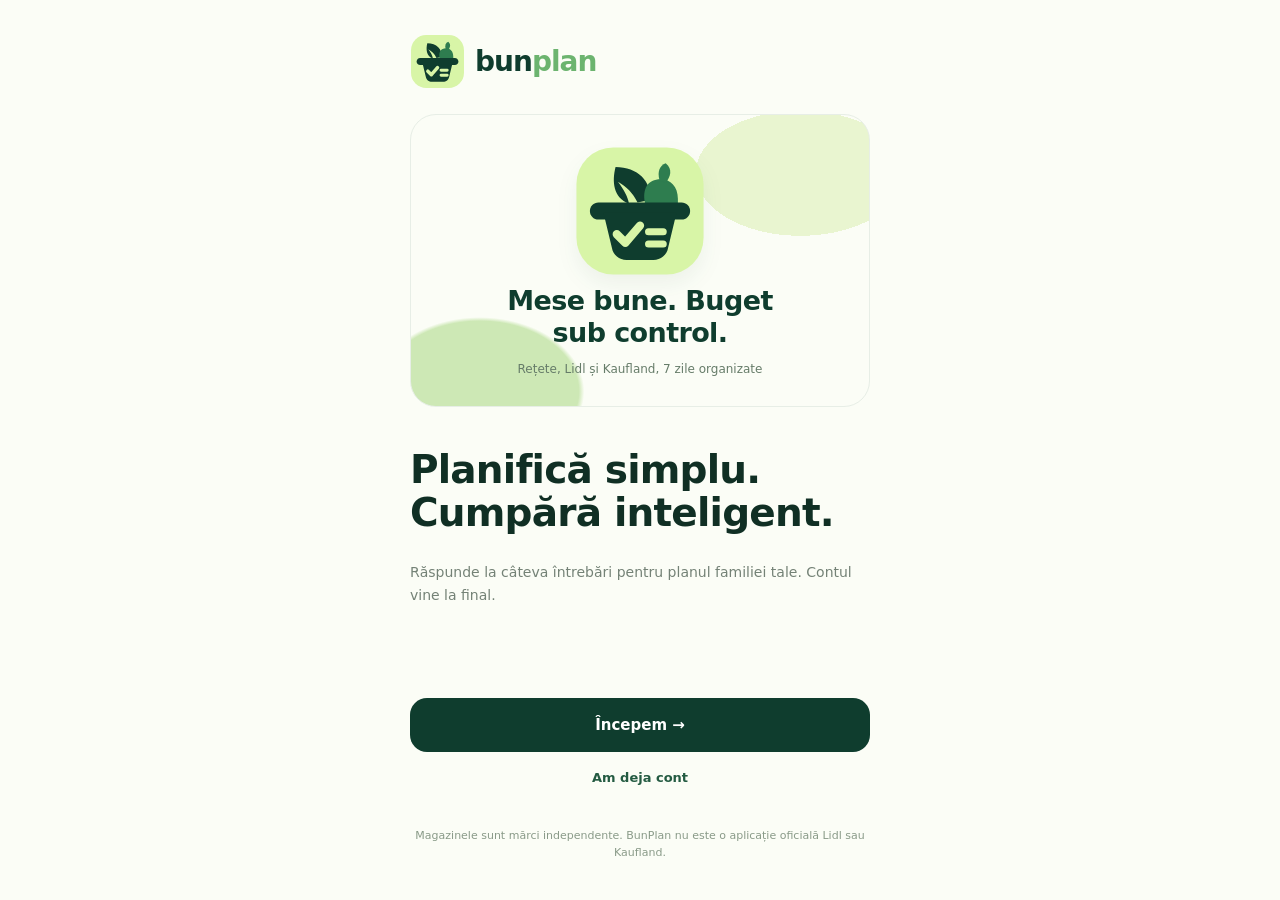
<file: android-native/app/src/main/assets/index.html>
<!doctype html>
<html lang="ro"><head><meta charset="utf-8"><meta name="viewport" content="width=device-width,initial-scale=1,viewport-fit=cover"><meta name="theme-color" content="#f6f8f2">
<meta http-equiv="Content-Security-Policy" content="default-src 'self'; script-src 'self' 'unsafe-inline'; style-src 'self' 'unsafe-inline'; img-src 'self' data:; connect-src 'self'; object-src 'none'; frame-src 'none'; base-uri 'none'; form-action 'none';">
<title>BunPlan — Planifică bine, cumpără simplu</title>
<style>
:root{font-family:system-ui,-apple-system,Roboto,sans-serif;background:#f6f8f2;color:#163729;--forest:#174e3a;--muted:#6b8071;--line:#dfe8da;--lime:#def3a4}
*{box-sizing:border-box}html,body{padding:0;margin:0;min-height:100%}button,input{font:inherit}button{cursor:pointer}
button:focus-visible,input:focus-visible{outline:3px solid #9fce76;outline-offset:2px}
.shell{max-width:660px;margin:auto;min-height:100dvh;padding:calc(clamp(17px,4.5vw,34px) + env(safe-area-inset-top)) clamp(16px,5vw,30px) calc(23px + env(safe-area-inset-bottom));display:flex;flex-direction:column}
.brand{display:flex;gap:11px;align-items:center;font-size:25px;font-weight:900;letter-spacing:-1px}.brand-icon{background:var(--forest);width:39px;height:39px;border-radius:13px;display:grid;place-items:center;color:var(--lime)}
.panel{background:#fff;border:1px solid #e1e8da;border-radius:27px;padding:clamp(19px,5vw,32px);box-shadow:0 10px 40px #174d3f0b;margin-top:24px}
.eyebrow{color:#6f8a65;text-transform:uppercase;font-size:11px;font-weight:900;letter-spacing:1.5px}.heading{font-size:clamp(28px,7vw,39px);font-weight:900;line-height:1.12;letter-spacing:-1.2px;margin:16px 0 12px}.sub{font-size:14px;line-height:1.6;color:var(--muted)}
.illustration{background:radial-gradient(circle at 84% 10%,#d9f58b 0 21%,transparent 21%),radial-gradient(circle at 20% 105%,#32795f 0 20%,transparent 20%),#175640;border-radius:27px;margin:25px 0;padding:30px 24px;min-height:190px;display:flex;flex-direction:column;justify-content:flex-end;color:#fff;overflow:hidden}
.illustration strong{font-size:29px;letter-spacing:-1.2px;max-width:270px;line-height:1.12}.illustration small{margin-top:12px;font-size:12px;color:#d9f5dc}
.progress{background:#e1ead9;height:7px;border-radius:999px;overflow:hidden;margin:17px 0}.progress i{display:block;height:100%;background:#1e6549;transition:width .3s}
.label{font-size:12px;font-weight:800;margin:14px 0 9px;display:block}.input{width:100%;border:1px solid #d7e0d4;border-radius:16px;min-height:52px;padding:13px 15px;color:#163729;background:#fff;font-size:16px}
.fieldgroup{margin:17px 0}.grid{display:grid;grid-template-columns:repeat(2,minmax(0,1fr));gap:10px}
.choice{border:1.5px solid var(--line);background:white;color:#243e2e;border-radius:17px;padding:14px 10px;display:flex;align-items:center;justify-content:center;gap:9px;min-height:55px;font-size:14px;font-weight:800;transition:background .15s}
.choice.selected{background:#e4f5c7;border-color:#27593d}.choice img{height:30px;width:30px;object-fit:contain;flex-shrink:0}
.choice.store{justify-content:flex-start;min-height:76px;padding:13px}.choice.store img{height:43px;width:43px;border-radius:8px}
.chips{display:flex;gap:7px;flex-wrap:wrap}.chips .choice{min-height:40px;padding:9px 14px}
.money{font-size:44px;letter-spacing:-1.5px;font-weight:900;color:var(--forest);margin:11px 0}.money small{font-size:16px}
.note{padding:13px 14px;background:#edf6dc;border-radius:15px;color:#59735c;font-size:12px;line-height:1.5;margin:20px 0}.row{display:flex;align-items:center;justify-content:space-between;gap:12px}.action{width:100%;border:0;border-radius:16px;min-height:54px;padding:13px;background:var(--forest);color:#fff;font-size:15px;font-weight:800;margin:9px 0}
.action.alt{background:#f3f7e9;color:var(--forest);border:1px solid #dce8d4}.action:disabled{opacity:.45}
.action.google{background:#fff;border:1px solid #d1ddcf;color:#253d2b}.google-icon{display:inline-flex;align-items:center;justify-content:center;font-weight:900;color:#4285f4;margin-right:9px}
.smallaction{background:transparent;border:0;color:#245b42;font-weight:800;padding:9px 5px;font-size:13px}
.flexgap{flex:1;min-height:12px}.err{padding:13px;color:#953a21;border-radius:12px;background:#fcebe4;margin:12px 0;display:none;line-height:1.4;font-size:13px}
.muted{color:var(--muted);font-size:12px;line-height:1.6}.bottombar{margin-top:15px}
.logofoot{font-size:11px;line-height:1.6;color:#899a88;text-align:center;padding:22px 5px 4px}
@media(max-width:360px){.choice{font-size:12px;padding:11px 5px}.panel{padding:16px}.shell{padding:calc(14px + env(safe-area-inset-top)) 12px calc(23px + env(safe-area-inset-bottom))}.heading{font-size:27px}.choice.store img{width:34px;height:34px}}
@media(min-width:700px){.shell{justify-content:center}.panel{margin-top:30px}}
@media(prefers-reduced-motion:reduce){*{transition:none!important}}
</style><style id="bp49-onboarding-brand">
@import url('https://fonts.googleapis.com/css2?family=Nunito:wght@400;600;700;800;900&display=swap');
:root{--forest:#0F3D2E;--muted:#748276;--line:#E5ECE2;--lime:#D8F5A7}
body{background:#FBFDF6;color:#102F24;font-family:Nunito,system-ui,sans-serif}
.shell{max-width:520px}
.brand{font-size:28px;font-weight:900;gap:10px;letter-spacing:-1px}
.brand strong{color:#0F3D2E;font-weight:900}.brand em{color:#6CB46F;font-style:normal;font-weight:900}
.brand-icon{width:55px;height:55px;border-radius:17px;background:transparent;object-fit:contain}
.panel{border-radius:27px;box-shadow:0 12px 36px rgba(15,61,46,.06);border-color:#E5ECE2}
.heading{font-weight:900;letter-spacing:-.8px}
.illustration{background:radial-gradient(ellipse at 85% 20%,#E9F5D0 0 19%,transparent 19%),
 radial-gradient(ellipse at 15% 95%,#CDE8B5 0 18%,transparent 19%),
 #FBFDF6;color:#0F3D2E;min-height:285px;text-align:center;align-items:center;justify-content:center;
 border:1px solid #E7EEE6;border-radius:26px}
.illustration strong{font-size:27px;line-height:1.2;letter-spacing:-.6px;max-width:300px}
.illustration small{font-size:12px;color:#667C69;max-width:300px}
.welcome-brand-icon{width:132px;height:132px;object-fit:contain;margin-bottom:8px;filter:drop-shadow(0 10px 10px rgba(15,61,46,.06))}
.choice{border-radius:15px}.choice.selected{background:#EAF8DA;border-color:#6CB46F}
.action{background:#0F3D2E;border-radius:17px;font-weight:900}
.action.alt{background:#F1F6E9}.action.google{border-radius:17px}
.progress i{background:#6CB46F}
.note{background:#EAF8DA;color:#456247}
@media(max-width:360px){.illustration{min-height:245px}.welcome-brand-icon{width:108px;height:108px}}
</style></head><body><main class="shell" id="root" aria-live="polite"></main>
<script>
(function(){
'use strict';
const KEY='bunplan_onboard_v2', LOGOS={Lidl:'brands/lidl.svg',Kaufland:'brands/kaufland.svg'};
const defaults={step:0,budget:450,adults:2,children:0,diet:'Echilibrat',exclusions:[],meals:3,time:30,store:'Lidl',stores:['Lidl'],city:'București',name:'',completed:false};
let w={...defaults},page='welcome',mode='signup',busy=false;
try{const t=JSON.parse(localStorage.getItem(KEY)||'null');if(t&&typeof t==='object')w={...w,...t};}catch(_){}
const bridge=window.BunPlanAuth;
const CONTENT_CACHE='bunplan-onboarding-content-v1';
let onboardingCopy={};
try{
 const old=JSON.parse(localStorage.getItem(CONTENT_CACHE)||'null');
 if(old&&typeof old==='object'&&!Array.isArray(old))onboardingCopy=old;
}catch(e){}
function cmsText(key,defaultText){
 const value=onboardingCopy[key];
 return esc(typeof value==='string'&&value.length<=2500?value:defaultText);
}
function cmsOptions(key,defaults){
 const values=onboardingCopy[key];
 return Array.isArray(values)&&values.length>=1&&values.length<=30&&
 values.every(x=>typeof x==='string'&&x.length<=80)?values:defaults;
}
function cmsNumbers(key,defaults){
 const values=onboardingCopy[key];
 return Array.isArray(values)&&values.length>0&&values.length<=20&&
 values.every(x=>Number.isFinite(x)&&x>=1&&x<=120)?values:defaults;
}
window.bunplanReloadOnboardingContent=function(){
 return fetch('https://aedyviqoelgbbrrtwayu.supabase.co/rest/v1/bunplan_content_sections?select=section_key,content&section_key=eq.onboarding&published=eq.true',
 {cache:'no-store',headers:{apikey:'sb_publishable_pLh8mKxNWKkq396TyM518A_N_q7fm0Z','Cache-Control':'no-cache'}})
 .then(async response=>{
  if(!response.ok)throw Error('HTTP '+response.status);
  const rows=await response.json();if(!rows?.[0]?.content)throw Error('Chestionar indisponibil');
  onboardingCopy=rows[0].content;
  try{localStorage.setItem(CONTENT_CACHE,JSON.stringify(onboardingCopy))}catch(e){}
  if(page==='welcome'||page==='wizard')display();
  return {ok:true};
 }).catch(e=>({ok:false,message:e.message||'Conexiune indisponibilă'}));
};
function persist(){localStorage.setItem(KEY,JSON.stringify(w));}
function esc(x){return String(x||'').replace(/[&<>"']/g,m=>({'&':'&amp;','<':'&lt;','>':'&gt;','"':'&quot;',"'":'&#39;'}[m]));}
function brand(){return '<header class="brand" aria-label="BunPlan"><img class="brand-icon" src="brands/bunplan-icon.svg" alt="Logo BunPlan"/><span><strong>bun</strong><em>plan</em></span></header>'}
function opt(label,key,value){let selected=w[key]===value;return '<button class="choice '+(selected?'selected':'')+'" onclick="bpChange('+esc(JSON.stringify(key))+','+esc(JSON.stringify(value))+')">'+esc(label)+'</button>'}
function multi(label,value){let selected=w.exclusions.includes(value);return '<button class="choice '+(selected?'selected':'')+'" onclick="bpExclude('+esc(JSON.stringify(value))+')">'+esc(label)+'</button>'}
function storeCard(name){return '<button class="choice store '+(w.store===name?'selected':'')+'" onclick="bpChange(\'store\',\''+name+'\')"><img src="'+LOGOS[name]+'" alt="Logo '+name+'"/><span>'+name+'</span><span style="margin-left:auto">'+(w.store===name?'✓':'→')+'</span></button>'}
function welcome(){return '<div>'+brand()+'</div><div class="illustration"><img class="welcome-brand-icon" src="brands/bunplan-icon.svg" alt=""/><strong>'+cmsText('welcome_hero','Mese bune. Buget sub control.')+'</strong><small>'+cmsText('welcome_highlight','Rețete, Lidl și Kaufland, 7 zile organizate')+'</small></div><h1 class="heading">'+cmsText('welcome_title','Planifică simplu. Cumpără inteligent.')+'</h1><p class="sub">'+cmsText('welcome_description','Răspunde la câteva întrebări pentru planul familiei tale. Contul vine la final.')+'</p><div class="flexgap"></div><button class="action" onclick="bpStart()">'+cmsText('welcome_start_button','Începem →')+'</button><button class="smallaction" onclick="bpAuth(&quot;login&quot;)">'+cmsText('welcome_login_button','Am deja cont')+'</button><p class="logofoot">Magazinele sunt mărci independente. BunPlan nu este o aplicație oficială Lidl sau Kaufland.</p>'}
const defaultTitles=['Ce buget ai pentru cumpărături?','Pentru câte persoane gătești?','Cum preferi să mănânci?','Cât de des gătești?','Unde faci cumpărăturile?'];
function wizardTitles(){
 const titles=cmsOptions('wizard_titles',defaultTitles);
 return titles.length===5?titles:defaultTitles;
}
function stepFields(){
 switch(w.step){
 case 0:return '<div class="money">'+Number(w.budget)+' <small>lei / săptămână</small></div><input style="width:100%;accent-color:#175640" type="range" min="100" max="2000" step="25" aria-label="Buget săptămânal" value="'+w.budget+'" oninput="bpChange(\'budget\',+this.value)"><div class="row muted"><span>100 lei</span><span>2.000 lei</span></div><div class="note">Vei vedea un total orientativ al ingredientelor, separat pentru fiecare supermarket.</div>';
 case 1:return '<div class="fieldgroup"><label class="label">Adulți</label><div class="grid">'+[1,2,3,4].map(n=>opt(n+' adulți','adults',n)).join('')+'</div></div><div class="fieldgroup"><label class="label">Copii</label><div class="grid">'+[0,1,2,3].map(n=>opt(n+' copii','children',n)).join('')+'</div></div>';
 case 2:return '<div class="grid">'+cmsOptions('diets',['Echilibrat','Economic','Vegetarian','Bogat în proteine']).map(n=>opt(n,'diet',n)).join('')+'</div><div class="fieldgroup"><label class="label">Alimente de exclus (opțional)</label><div class="chips">'+cmsOptions('exclusions',['Lactate','Gluten','Ouă','Pește','Nuci']).map(n=>multi(n,n)).join('')+'</div></div><div class="note">Aceste preferințe nu înlocuiesc verificarea etichetelor în cazul alergiilor.</div>';
 case 3:return '<div class="fieldgroup"><label class="label">Mese pe zi</label><div class="grid">'+cmsNumbers('meal_options',[2,3]).map(n=>opt(n+' mese','meals',n)).join('')+'</div></div><div class="fieldgroup"><label class="label">Timp maxim de gătit</label><div class="grid">'+cmsNumbers('cooking_minutes',[15,30,45,60]).map(n=>opt(n+' minute','time',n)).join('')+'</div></div>';
 default:return '<div class="grid">'+storeCard('Lidl')+storeCard('Kaufland')+'</div><div class="fieldgroup"><label class="label" for="bpCity">Orașul tău</label><input class="input" id="bpCity" maxlength="100" placeholder="De exemplu, București" value="'+esc(w.city)+'" oninput="bpCity(this.value)"></div><div class="note">Alegi un magazin principal pentru prima listă. Poți trece oricând la celălalt, fără să se amestece prețurile sau produsele.</div>';
 }
}
function wizard(){return brand()+'<div class="panel"><div class="row"><button class="smallaction" onclick="bpBack()">← Înapoi</button><span class="eyebrow">Pasul '+(w.step+1)+' din 5</span></div><div class="progress"><i style="width:'+((w.step+1)*20)+'%"></i></div><h1 class="heading">'+esc(wizardTitles()[w.step])+'</h1><p class="sub">'+cmsText('wizard_subtitle','Personalizăm rețetele și bugetul tău.')+'</p>'+stepFields()+'</div><div class="flexgap"></div><button class="action" onclick="bpNext()">'+(w.step===4?cmsText('continue_account_label','Continuă spre cont'):cmsText('continue_label','Continuă →'))+'</button><p class="logofoot">'+cmsText('wizard_footer','Preferințele pot fi schimbate ulterior din Profil.')+'</p>'}
function account(){return brand()+'<div class="panel"><button class="smallaction" onclick="bpBack()">← Înapoi</button><div class="eyebrow">Ultimul pas • contul tău</div><h1 class="heading">'+(mode==='signup'?cmsText('signup_title','Salvează-ți planul.'):cmsText('login_title','Bine ai revenit!'))+'</h1><p class="sub">'+cmsText('account_subtitle','Datele contului sunt păstrate securizat în Supabase.')+'</p><div id="msg" class="err" role="status"></div>'+(mode==='signup'?'<label class="label">Numele tău</label><input id="name" class="input" type="text" autocomplete="name" placeholder="Cum te cheamă?" maxlength="80" value="'+esc(w.name)+'">':'')+'<label class="label" for="email">E-mail</label><input class="input" id="email" autocomplete="email" type="email" placeholder="email@exemplu.ro"><label class="label" for="password">Parolă</label><input class="input" id="password" type="password" autocomplete="'+(mode==='signup'?'new-password':'current-password')+'" minlength="8" placeholder="Minimum 8 caractere"><button class="action" id="loginButton" onclick="bpSubmit()">'+(mode==='signup'?'Creează contul':'Conectează-te')+'</button><div class="row" style="margin:9px 0"><span class="muted">sau</span><span class="muted">autentifică-te cu Google</span></div><button class="action google" onclick="bpGoogleBrowser()"><span class="google-icon">G</span> Continuă cu Google</button><p class="muted">Conectare securizată prin browser. Nu necesită Google Play Services.</p><div class="row"><button class="smallaction" onclick="bpAuth(\''+(mode==='signup'?'login':'signup')+'\')">'+(mode==='signup'?'Am deja cont':'Creează cont nou')+'</button><button class="smallaction" onclick="bpRecover()">Am uitat parola</button></div></div><p class="logofoot">Prin utilizare accepți prelucrarea minimă a datelor pentru gestionarea contului și meniurilor.</p>'}
function display(){let r=document.getElementById('root');r.innerHTML=page==='welcome'?welcome():page==='wizard'?wizard():account();window.scrollTo({top:0,behavior:'instant'});}
function toast(message){const m=document.getElementById('msg');if(m){m.style.display='block';m.textContent=message;}}
window.bpStart=function(){w.step=0;page='wizard';persist();display();}
window.bpChange=function(key,value){if(!Object.prototype.hasOwnProperty.call(defaults,key))return;w[key]=value;if(key==='store')w.stores=[value];persist();display();}
window.bpCity=function(value){w.city=String(value).slice(0,100);persist();}
window.bpExclude=function(x){w.exclusions=w.exclusions.includes(x)?w.exclusions.filter(a=>a!==x):[...w.exclusions,x];persist();display();}
window.bpBack=function(){if(page==='auth'){page='wizard';w.step=4;}else if(w.step>0)w.step--;else page='welcome';persist();display();}
window.bpNext=function(){if(w.step<4){w.step++;persist();display();return;}if(!w.city.trim()){alert('Completează orașul.');return;}w.completed=true;persist();if(bridge&&bridge.hasSession()){window.location.replace('main.html');return;}page='auth';mode='signup';display();}
window.bpAuth=function(m){page='auth';mode=m;display();}
window.bpGoogleBrowser=function(){if(!window.BunPlanGoogleBrowser){toast('Această metodă funcționează numai în APK Android.');return;}toast('Deschidem conectarea Google într-un browser securizat…');window.BunPlanGoogleBrowser.signIn();}
window.bpGoogleNative=function(){window.bpGoogleBrowser();}
window.bpRecover=function(){const e=(document.getElementById('email')||{}).value||'';if(!e.includes('@')){toast('Introdu adresa de e-mail mai întâi.');return;}bridge.recover(e);toast('Solicităm instrucțiunile de recuperare…');}
window.bpSubmit=function(){if(busy)return;const e=document.getElementById('email').value.trim(),p=document.getElementById('password').value;w.name=(document.getElementById('name')||{}).value||w.name;if(!/^\S+@\S+\.\S+$/.test(e)||p.length<8){toast('Introdu un e-mail valid și o parolă de minimum 8 caractere.');return;}persist();busy=true;document.getElementById('loginButton').disabled=true;toast('Contactăm serverul…');if(!bridge){toast('Necesită aplicația Android.');busy=false;return;}mode==='signup'?bridge.signup(e,p,w.name):bridge.login(e,p);}
window.BunPlanAuthDone=function(action,r){busy=false;let b=document.getElementById('loginButton');if(b)b.disabled=false;if(!r||!r.ok){toast(r&&r.message?r.message:'Conectarea nu a reușit.');return;}if(action==='recover'){toast(r.message||'Verifică e-mailul.');return;}if(r.signed_in){persist();window.location.replace('main.html');return;}toast(r.message||'Confirmă contul pe e-mail și revino la conectare.');};
if(bridge&&bridge.hasSession()&&w.completed){window.location.replace('main.html');}
else{page=w.completed?'auth':'welcome';mode='signup';display();}
window.bunplanReloadOnboardingContent();
})();
</script></body></html>
</file>
<file: android-native/app/src/main/assets/brands/bunplan-ui.css>
/* BunPlan 4.9 — unified app branding inspired by approved visual direction.
   Design tokens */
@import url('https://fonts.googleapis.com/css2?family=Nunito:wght@400;500;600;700;800;900&display=swap');
:root{
 --forest:#0F3D2E;--green:#2E7D4F;--sage:#6CB46F;
 --lime:#D8F5A7;--cream:#FBFDF6;--ink:#102F24;--muted:#748276;
 --border:#E5ECE2;--card:#fff;--bp-shadow:0 12px 32px rgba(15,61,46,.065);
}
html,body{background:var(--cream);font-family:Nunito,"DM Sans",system-ui,sans-serif;color:var(--ink);overflow-x:hidden}
.app{background:var(--cream);max-width:520px;box-shadow:0 0 40px #0f3d2e0b}
.scroll{padding:calc(17px + env(safe-area-inset-top,0px)) clamp(14px,4vw,24px) calc(108px + env(safe-area-inset-bottom,0px));min-width:0}
.top{display:flex;align-items:center;gap:14px;margin-bottom:22px;min-height:51px}
.logo{display:flex;align-items:center;gap:9px;min-width:0;font-family:Nunito,system-ui,sans-serif;font-size:27px;font-weight:900;letter-spacing:-1.15px}
.bp-brand-symbol{width:47px;height:47px;object-fit:contain;flex:0 0 47px;border-radius:15px}
.bp-brand-word{white-space:nowrap;line-height:1}
.bp-brand-word strong{color:var(--forest);font-weight:900}
.bp-brand-word em{color:var(--sage);font-style:normal;font-weight:900}
.avatar{margin-left:auto;width:46px;height:46px;background:#fff;color:var(--forest);
 border:1px solid var(--border);box-shadow:0 3px 13px #0f3d2e0d;
 border-radius:16px;display:grid;place-items:center;font-size:22px}
.avatar svg{width:24px;height:24px;stroke:currentColor}
.title{font-family:Nunito,system-ui,sans-serif;font-size:clamp(26px,6.9vw,33px);font-weight:900;line-height:1.16;letter-spacing:-.85px;margin:5px 0 7px}
.h2{font-family:Nunito,system-ui,sans-serif;letter-spacing:-.35px;font-weight:900}
.sub{font-size:13px;line-height:1.52;margin-bottom:18px;color:var(--muted)}
.smallcaps{color:#718579;font-weight:900;letter-spacing:1.35px}
.btn{background:var(--forest);color:#fff;font-weight:900;border-radius:17px;min-height:44px}
.btn.lime{background:var(--lime);color:var(--forest)}
.btn.out{border-color:#DCE7DE;color:var(--forest)}
.btn:active{transform:scale(.988)}
.storepanel,.profile-block,.profile-hero,.bp35-choice,.bp35-week,.bp35-budget,.bp35-summary,
.bp35-basket,.bp35-product,.bp35-warning,.bp-notice,.bp-meal,.bp35-cardopt,.bp35-recipecost{
 border-radius:22px;
}
.storepanel,.profile-block,.profile-hero,.bp35-choice,.bp35-week,.bp35-budget{
 border:1px solid var(--border);background:var(--card);box-shadow:var(--bp-shadow);
}
.bp-brand-home{display:flex;flex-direction:column;gap:18px}
.bp-brand-greeting{margin-bottom:2px}
.bp-brand-greeting h1{font-size:clamp(25px,6.6vw,33px);line-height:1.17;font-weight:900;letter-spacing:-.6px;margin:0}
.bp-brand-greeting p{color:var(--muted);font-size:13px;margin:5px 0 0}
.bp-weekline{background:#fff;display:grid;grid-template-columns:repeat(7,minmax(0,1fr));gap:4px;
 padding:8px 6px;border:1px solid #E5ECE2;border-radius:22px}
.bp-weekline button{border:0;border-radius:15px;background:transparent;color:#758377;min-width:0;
 display:flex;flex-direction:column;align-items:center;gap:2px;padding:10px 2px 8px;font-size:10px;font-weight:800}
.bp-weekline button span{font-size:16px;font-weight:900}
.bp-weekline button.active{background:var(--lime);color:var(--forest)}
.bp-brand-sectionhead{display:flex;align-items:center;justify-content:space-between;gap:10px}
.bp-brand-sectionhead h2{font-size:19px;font-weight:900;margin:0}
.bp-brand-sectionhead button{border:0;background:transparent;color:var(--green);font-size:12px;font-weight:900}
.bp-brand-feature{display:flex;gap:12px;align-items:stretch;border:1px solid var(--border);
 border-radius:21px;background:white;padding:10px;box-shadow:var(--bp-shadow);min-width:0}
.bp-brand-food{width:117px;flex:0 0 117px;min-height:116px;border-radius:16px;
 background:radial-gradient(circle at 66% 29%,#FFE9AD 0 15%,transparent 16%),
 radial-gradient(circle at 24% 78%,#75B87A 0 13%,transparent 14%),
 linear-gradient(130deg,#E7F6D7,#DCE9BC);display:grid;place-items:center;font-size:60px}
.bp-brand-food.small{width:85px;flex-basis:85px;min-height:84px;font-size:42px}
.bp-brand-featuretext{flex:1;min-width:0;display:flex;flex-direction:column;justify-content:center;gap:4px}
.bp-brand-featuretext .muted{font-size:11px;line-height:1.35}
.bp-brand-featuretext b{font-size:15px;line-height:1.35;overflow-wrap:break-word}
.bp-brand-featuretext button{align-self:start;border:0;background:#E9F6DC;color:var(--forest);
 border-radius:11px;padding:7px 12px;font-weight:900;font-size:11px}
.bp-brand-budget{border:1px solid #E9EEE5;background:white;border-radius:23px;
 padding:17px;box-shadow:var(--bp-shadow)}
.bp-brand-budget-grid{display:flex;align-items:center;gap:17px;margin:14px 0}
.bp-brand-ring{width:116px;height:116px;flex:0 0 116px;border-radius:50%;display:grid;place-items:center;
 background:conic-gradient(var(--sage) 0 var(--bp-progress),#ECF2E7 var(--bp-progress) 100%)}
.bp-brand-ringinner{background:white;width:88px;height:88px;border-radius:50%;
 display:flex;flex-direction:column;align-items:center;justify-content:center;font-size:17px;font-weight:900}
.bp-brand-ringinner small{font-size:11px;color:var(--muted);font-weight:700}
.bp-brand-budgetcopy{min-width:0;flex:1}
.bp-brand-budgetcopy strong{font-size:19px;display:block}
.bp-brand-budgetcopy small{color:var(--muted);font-size:12px;line-height:1.5;display:block}
.bp-brand-budget .btn{width:100%;margin-top:9px}
.bp-brand-catalogpromo{display:flex;align-items:center;gap:11px;padding:13px 14px;
 border-radius:19px;background:#EAF8DA;border:1px solid #DEEDC8}
.bp-brand-catalogpromo span:first-child{font-size:24px}
.bp-brand-catalogpromo div{flex:1;min-width:0}
.bp-brand-catalogpromo b{font-size:12px;display:block}
.bp-brand-catalogpromo small{font-size:11px;color:#687E66;display:block}
.bp-brand-catalogpromo button{color:var(--forest);border:0;background:transparent;font-weight:900;font-size:20px}
.bp-brand-retailer{display:flex;align-items:center;gap:10px;background:#fff;
 border:1px solid var(--border);border-radius:18px;padding:11px 14px}
.bp-brand-retailer .storebrand img{height:30px;width:30px}
.bp-brand-retailer .storebrand-name{font-size:13px}
.bp-brand-retailer button{margin-left:auto;border:0;background:#F0F5EC;color:var(--forest);
 padding:8px 12px;border-radius:12px;font-weight:900;font-size:12px}
.bp-brand-disclaimer{font-size:11px;line-height:1.5;color:#798778;padding:0 3px 8px}
/* Recipes: clean 2-column image-first tiles, even with 1,100 database entries */
#bpCloudResults{display:grid;grid-template-columns:repeat(2,minmax(0,1fr));gap:12px;align-items:stretch}
#bpCloudResults .bp-recipecard{min-width:0;width:100%;display:flex;flex-direction:column;align-items:stretch;
 text-align:left;padding:0;border:1px solid #E8EEE6;border-radius:20px;background:#fff;
 overflow:hidden;box-shadow:var(--bp-shadow);position:relative;gap:0}
#bpCloudResults .bp-emoji{width:100%;min-height:115px;border-radius:0;
 background:radial-gradient(circle at 22% 32%,#F8DE90 0 13%,transparent 14%),
 radial-gradient(circle at 75% 68%,#9ACD7E 0 19%,transparent 20%),
 linear-gradient(125deg,#D8EFCC,#F1EED6);
 display:grid;place-items:center;font-size:55px;flex:0 0 120px}
#bpCloudResults .bp-recipecard:nth-child(4n+2) .bp-emoji{background:radial-gradient(circle at 68% 34%,#EEC78D 0 19%,transparent 20%),linear-gradient(125deg,#E1EDCC,#CBDDAB)}
#bpCloudResults .bp-recipecard:nth-child(4n+3) .bp-emoji{background:radial-gradient(circle at 25% 62%,#F8D3A8 0 20%,transparent 21%),linear-gradient(125deg,#D8EABF,#F5F1E2)}
#bpCloudResults .bp-recipecard:nth-child(4n+4) .bp-emoji{background:radial-gradient(circle at 69% 33%,#A9CD86 0 22%,transparent 23%),linear-gradient(125deg,#F2E7CE,#D7EACA)}
#bpCloudResults .bp-rcbody{display:flex;flex-direction:column;gap:5px;padding:11px 12px 12px;min-height:111px}
#bpCloudResults .bp-rcbody b{font-size:13px;line-height:1.34;font-weight:900;letter-spacing:-.1px;
 display:-webkit-box;-webkit-line-clamp:2;-webkit-box-orient:vertical;overflow:hidden}
#bpCloudResults .bp-rcbody small{color:#728376;font-size:10px;line-height:1.35;display:block;
 overflow-wrap:break-word}
#bpCloudResults .bp-rcbody small:last-child{color:var(--green);font-weight:800}
#bpCloudResults .bp-chevron{position:absolute;right:9px;top:9px;border-radius:50%;
 width:29px;height:29px;background:#FFFFFFEE;display:grid;place-items:center;color:var(--forest);
 font-size:19px;line-height:1}
.bp-categories{display:flex;flex-wrap:nowrap;overflow-x:auto;scrollbar-width:none;gap:8px;padding:4px 0 9px}
.bp-categories::-webkit-scrollbar{display:none}
.bp-categories .chip{white-space:nowrap;flex:0 0 auto;border-radius:14px}
.p-headsearch{border-radius:15px;background:#fff;min-height:50px;font-size:16px}
.bp35-product,.bp48-shopping-item{border:1px solid #E8EEE8;box-shadow:none}
.bp35-summary,.bp35-budget{background:#fff;box-shadow:var(--bp-shadow)}
.bp35-boughtheading .h2{font-size:20px}
.bp35-productinfo b{font-weight:900}
.bp35-checklist .bp48-shopping-item{border-radius:17px;margin:0 0 10px}
.bp35-checklist{background:transparent;box-shadow:none}
.bp35-productprice{font-variant-numeric:tabular-nums}
.profile-hero{padding:18px;box-shadow:var(--bp-shadow)}
.profile-avatar{background:var(--lime);color:var(--forest)}
.profile-block{padding:19px;box-shadow:var(--bp-shadow)}
/* Explicit four-section bottom navigation */
.bottom{max-width:520px;padding:9px 8px calc(10px + env(safe-area-inset-bottom,0px));
 background:rgba(255,255,255,.98);border-top:1px solid #E7EEE6;box-shadow:0 -8px 24px #0f3d2e0b}
.bottom .nav{flex:1;min-width:0;max-width:118px;gap:4px;font-size:10px;font-weight:800;padding:4px 2px 1px}
.bottom .nav .ni{height:28px;display:grid;place-items:center;padding:2px 14px;border-radius:16px;box-sizing:content-box}
.bottom .nav .ni svg{width:22px;height:22px;fill:none;stroke:currentColor;stroke-width:1.9;stroke-linecap:round;stroke-linejoin:round}
.bottom .nav.active{color:var(--forest)}
.bottom .nav.active .ni{background:var(--lime)}
@media(max-width:359px){
 .bp-brand-ring{width:100px;height:100px;flex-basis:100px}.bp-brand-ringinner{width:76px;height:76px}
 .bp-brand-food{width:94px;flex-basis:94px;font-size:49px}
 #bpCloudResults{gap:9px}
 #bpCloudResults .bp-emoji{min-height:98px;flex-basis:98px}
 #bpCloudResults .bp-rcbody{padding:9px;min-height:117px}
 .bp-brand-budget-grid{gap:10px}
}
@media(min-width:520px){.bp-brand-food{width:150px;flex-basis:150px}}
@media(prefers-reduced-motion:reduce){.btn:active{transform:none}}
</file>
<file: android-native/app/src/main/assets/brands/bunplan-photos-spending.css>
/* BunPlan 5.0: photo-first recipe discovery + actual checkout totals */
#bpCloudResults .bp-emoji.has-photo{
 position:relative;padding:0;overflow:hidden;display:block;background:#eaf1e3;
 font-size:0;isolation:isolate;
}
.bp50-recipe-photo,.bp50-home-photo{
 position:absolute;inset:0;width:100%;height:100%;
 object-fit:cover;object-position:center;display:block;
}
#bpCloudResults .bp-emoji.has-photo .bp50-recipe-photo{width:100%;height:100%}
.bp-brand-food.has-photo{font-size:0;position:relative;isolation:isolate;overflow:hidden}
.bp50-recipe-detail-image{padding:0;margin:14px 0 19px;overflow:hidden;
 border-radius:22px;background:#eaf3e5;border:1px solid #e0e9dc}
.bp50-recipe-detail-image img{display:block;width:100%;height:clamp(185px,48vw,290px);object-fit:cover}
.bp50-recipe-detail-image figcaption{font-size:10px;color:#61776a;line-height:1.5;padding:9px 12px}
.bp50-recipe-detail-image figcaption a{color:#285b42;text-decoration:underline}
.bp50-spend-panel{background:#eaf8d9;border-radius:23px;padding:17px;margin:14px 0 18px;
 border:1px solid #dceecb;box-sizing:border-box}
.bp50-spend-head{display:flex;justify-content:space-between;align-items:baseline;gap:8px;margin-bottom:13px}
.bp50-spend-head h2{font-size:18px;margin:0;font-weight:900;letter-spacing:-.35px}
.bp50-spend-head>span{font-size:11px;color:#457154;font-weight:900;white-space:nowrap}
.bp50-spend-grid{display:grid;grid-template-columns:repeat(2,minmax(0,1fr));gap:9px}
.bp50-stat{background:#fff;border-radius:17px;padding:12px 10px;min-width:0}
.bp50-stat.paid{background:#d6f1b8}
.bp50-stat:nth-child(3){grid-column:1/-1}
.bp50-stat small{display:block;color:#687f6b;line-height:1.35;font-size:11px}
.bp50-stat strong{display:block;color:#0f3d2e;font-size:clamp(18px,4.3vw,24px);
 margin-top:7px;font-variant-numeric:tabular-nums;overflow-wrap:break-word}
.bp50-progress{margin:16px 1px 6px;height:10px;background:#d3e0ce;border-radius:25px;overflow:hidden}
.bp50-progress>span{display:block;height:100%;background:#0f6445;border-radius:25px;transition:width .18s}
.bp50-progress-caption{display:flex;justify-content:space-between;gap:7px;font-size:11px;color:#385746}
.bp50-price-caveat{font-size:11px;color:#47644b;margin:13px 0 5px;line-height:1.4}
.bp50-both-stores{margin:11px 0 0;padding:12px 11px;background:#fff;border-radius:17px;display:grid;gap:5px}
.bp50-both-stores>span{font-size:11px;color:#69786c}
.bp50-both-stores>strong{font-size:22px;color:#0f3d2e;font-variant-numeric:tabular-nums}
.bp50-both-stores>small{color:#617369;font-size:11px}
.bp50-spend-panel~.bp35-summary{display:none}
.bp35-checklist .bp50-product{
 width:100%;max-width:100%;min-width:0;box-sizing:border-box;display:grid!important;
 grid-template-columns:25px 61px minmax(0,1fr) 45px;
 grid-template-areas:"check photo details edit" "check photo money edit" "check photo extra extra";
 align-items:center;column-gap:9px;row-gap:7px;margin:0 0 9px;
 background:#fff;border:1px solid #e8eee7;border-radius:19px;padding:11px 10px;
 white-space:normal;overflow-wrap:break-word;word-break:normal;box-shadow:0 6px 16px #0f3d2e09;
}
.bp50-check-label{grid-area:check;align-self:start;padding-top:15px;display:flex;justify-content:center}
.bp50-check-label input[type=checkbox]{height:21px;width:21px;accent-color:#0f6445;cursor:pointer}
.bp50-product-photo{grid-area:photo;width:61px;height:61px;align-self:start;border-radius:13px;
 background:#eaf2e7;overflow:hidden;display:grid;place-items:center}
.bp50-product-image{width:100%;height:100%;object-fit:cover;display:block}
.bp50-product-placeholder{font-size:28px}
.bp50-product-details{grid-area:details;min-width:0;display:flex;flex-direction:column;gap:4px;align-self:start}
.bp50-product-details b{font-size:13px;font-weight:900;line-height:1.3;overflow-wrap:break-word;word-break:normal}
.bp50-product-details small{font-size:11px;color:#748478;line-height:1.33;white-space:normal}
.bp50-product-money{grid-area:money;display:flex;flex-wrap:wrap;gap:8px 14px;align-items:flex-end}
.bp50-product-money>span{font-size:11px;color:#66796b;line-height:1.4}
.bp50-product-money b{font-weight:700}
.bp50-product-money strong{font-weight:900;color:#0f3d2e}
.bp50-price-value.confirmed{color:#166443}
.bp50-product-controls{grid-area:edit;align-self:start;display:flex;flex-direction:column;
 gap:8px;align-items:flex-end}
.bp50-edit-button{display:grid;place-items:center;width:40px;height:40px;flex:0 0 40px;
 padding:0;border:0;border-radius:50%;color:#123e2e;background:#f3f6f2;font-size:23px}
.bp50-product .bp50-search-button{grid-area:extra;border:0;text-align:left;padding:0;
 background:none;color:#417154;font-size:10px;line-height:1.35;max-width:110px;
 white-space:normal}
.bp50-product:has(.bp50-search-button){grid-template-areas:"check photo details edit" "check photo money edit" "check photo extra edit"}
.bp50-product.bought{opacity:1}
.bp50-product.bought .bp50-product-details b{opacity:.68;text-decoration:line-through}
.bp50-editor-backdrop{position:fixed;z-index:3002;inset:0;background:#031c12a3;
 display:flex;align-items:end;justify-content:center;padding:10px;box-sizing:border-box}
.bp50-editor{position:relative;width:min(100%,500px);box-sizing:border-box;background:#fff;border-radius:27px;
 padding:25px 20px calc(25px + env(safe-area-inset-bottom,0px));
 box-shadow:0 -12px 45px #0003;display:flex;flex-direction:column;gap:11px}
.bp50-editor-close{position:absolute;top:14px;right:14px;background:#f1f5ef;width:34px;height:34px;
 border:0;border-radius:50%;font-size:16px}
.bp50-eyebrow{color:#52965e;letter-spacing:1.3px;font-size:10px;font-weight:900}
.bp50-editor h2{margin:0;color:#103e2d;font-size:23px;font-weight:900;line-height:1.25;padding-right:35px}
.bp50-editor p{font-size:13px;color:#647666;line-height:1.5;margin:0}
.bp50-editor label{font-weight:900;font-size:13px}
.bp50-editor input{height:56px;border:1px solid #b9d3bb;background:#f8fdf5;color:#0f3d2e;
 border-radius:15px;font-size:25px;font-weight:900;padding:8px 13px;outline-offset:2px}
.bp50-editor small{font-size:11px;color:#738375;line-height:1.45}
.bp50-editor-actions{display:grid;grid-template-columns:1fr 1fr;gap:9px;margin-top:7px}
.bp50-editor-actions button{width:100%;min-width:0;padding:12px 6px}
@media(max-width:350px){
 .bp35-checklist .bp50-product{grid-template-columns:23px 49px minmax(0,1fr) 39px;gap:7px;padding:10px 7px}
 .bp50-product-photo{width:49px;height:49px}.bp50-edit-button{width:36px;height:36px;font-size:20px}
 .bp50-product-details b{font-size:12px}.bp50-product-money{gap:5px 9px}
 .bp50-product-money>span{font-size:10px}
}
@media(min-width:410px){.bp35-checklist .bp50-product{grid-template-columns:30px 75px minmax(0,1fr) 48px}
 .bp50-product-photo{width:75px;height:75px}.bp50-product-details b{font-size:14px}}

.bp50-product-photo{position:relative}
.bp50-photo-credit{position:absolute;right:2px;bottom:2px;display:grid;place-items:center;
 width:19px;height:19px;background:#fffffff0;color:#235843;border-radius:50%;
 font-size:12px;text-decoration:none;font-weight:900;box-shadow:0 1px 4px #0002}
</file>
<file: android-native/app/src/main/assets/brands/bunplan-admin-sync.css>
.bp52-admin-banner{background:#e8f6dc;border:1px solid #d6eaca;border-radius:17px;padding:12px 14px;margin:12px 0;color:#194932;font-size:12px;line-height:1.55}.bp52-admin-banner strong{font-size:12px;font-weight:900}.bp52-admin-banner p{margin:3px 0 0}.bp52-feedback-card{border:1px solid #e0eade;background:#fff;border-radius:22px;padding:18px;margin:18px 0 12px}.bp52-feedback-card h2{font-size:19px;font-weight:900;margin:0 0 7px}.bp52-feedback-card p{font-size:12px;color:#62786a;line-height:1.55}.bp52-feedback-backdrop{position:fixed;z-index:3100;inset:0;background:#082b20a6;display:flex;align-items:end;justify-content:center;padding:12px;box-sizing:border-box}.bp52-feedback-dialog{width:min(100%,510px);background:white;border-radius:25px;box-sizing:border-box;padding:23px 18px calc(21px + env(safe-area-inset-bottom));display:grid;gap:13px;max-height:92dvh;overflow-y:auto;position:relative}.bp52-feedback-dialog h2{font-size:20px;font-weight:900;margin:0;padding-right:35px}.bp52-feedback-dialog label{display:grid;gap:6px;font-size:13px;font-weight:900}.bp52-feedback-dialog select,.bp52-feedback-dialog textarea{width:100%;box-sizing:border-box;min-width:0;background:#f7fbf4;border:1px solid #d5e3d5;border-radius:14px;font-size:16px;color:#173c2b;padding:12px}.bp52-feedback-dialog textarea{min-height:120px;resize:vertical}.bp52-feedback-dialog small{font-size:11px;color:#68806c;line-height:1.4}.bp52-feedback-close{position:absolute;right:14px;top:14px;height:36px;width:36px;border-radius:50%;background:#eff4ec;border:0;font-size:19px}.bp52-feedback-dialog .btn:disabled{opacity:.5}
</file>
<file: android-native/app/src/main/assets/brands/bunplan-tour-refresh.css>
/* BunPlan 5.4 — first-use walkthrough + one-tap Supabase sync */
#bp54-sync-note{position:fixed;z-index:2405;top:calc(12px + env(safe-area-inset-top,0px));
 left:50%;transform:translateX(-50%) translateY(-30px);width:max-content;max-width:calc(100vw - 30px);
 box-sizing:border-box;background:#103e2e;color:white;border-radius:17px;padding:12px 17px;
 font-size:12px;font-weight:900;text-align:center;opacity:0;pointer-events:none;
 box-shadow:0 10px 30px #0a281b30;transition:opacity .2s,transform .2s}
#bp54-sync-note.visible{opacity:1;transform:translateX(-50%) translateY(0)}
.bp54-tutorial-restart{margin:17px 0 5px;padding:18px;border-radius:22px;background:#eaf6e1;border:1px solid #d8e9d0}
.bp54-tutorial-restart h2{font-size:17px;font-weight:900;margin:0 0 7px;color:#134631}
.bp54-tutorial-restart p{font-size:12px;color:#53715d;line-height:1.55}
.bp54-tutorial-restart .btn{margin-top:9px}
.bp54-tour-layer{position:fixed;inset:0;z-index:3300;pointer-events:none}
.bp54-tour-spot{position:fixed;display:none;border-radius:18px;
 box-shadow:0 0 0 120vmax rgba(5,24,18,.69),0 0 0 3px #D8F5A7;
 border:2px solid #d8f5a7;pointer-events:none;z-index:0}
.bp54-tour-dialog{pointer-events:auto;position:fixed;bottom:calc(18px + env(safe-area-inset-bottom,0px));
 left:50%;transform:translateX(-50%);box-sizing:border-box;width:min(calc(100vw - 26px),475px);
 max-height:min(66dvh,520px);overflow:auto;background:#fff;border:1px solid #e1eada;
 border-radius:26px;padding:18px 19px 19px;box-shadow:0 20px 60px rgba(0,0,0,.25);
 z-index:2}
.bp54-tour-progress{display:flex;align-items:center;justify-content:space-between;gap:12px;
 color:#4b8256;text-transform:uppercase;letter-spacing:1.2px;font-size:10px;font-weight:900}
.bp54-tour-icon{display:grid;place-items:center;width:52px;height:52px;margin-top:15px;
 font-size:28px;background:#e8f7d8;border-radius:18px}
.bp54-tour-dialog h2{color:#0f3d2e;font-size:clamp(20px,5vw,25px);line-height:1.2;
 font-weight:900;margin:13px 0 7px;letter-spacing:-.4px}
.bp54-tour-dialog p{color:#58705f;font-size:13px;line-height:1.5;margin:0 0 15px}
.bp54-tour-dots{display:flex;gap:5px;align-items:center;margin-bottom:17px}
.bp54-tour-dots span{height:5px;width:16px;border-radius:8px;background:#dfebd6}
.bp54-tour-dots span.active{width:28px;background:#317654}
.bp54-tour-buttons{display:flex;justify-content:space-between;align-items:center;gap:8px}
.bp54-tour-buttons button{min-height:43px;border:0;border-radius:13px;
 font-size:12px;font-weight:900;padding:10px 12px;cursor:pointer}
.bp54-tour-skip{background:transparent;color:#718271;margin-right:auto}
.bp54-tour-back{background:#eff4eb;color:#285641}
.bp54-tour-next{background:#103e2e;color:#fff}
@media(max-width:345px){.bp54-tour-dialog{padding:14px}.bp54-tour-progress{font-size:9px}
 .bp54-tour-icon{margin-top:10px;width:43px;height:43px;font-size:24px}
 .bp54-tour-dialog h2{font-size:20px}.bp54-tour-dialog p{font-size:12px}
 .bp54-tour-buttons button{padding:8px 9px;font-size:11px}
 .bp54-refresh-button{width:38px;height:38px;flex-basis:38px}}
@media(prefers-reduced-motion:reduce){#bp54-sync-note{transition:none!important}}

/* Pull-down refresh: no button, just a subtle drag indicator */
.bp56-pull-indicator{position:fixed;z-index:2700;left:50%;top:calc(env(safe-area-inset-top, 0px) + 14px);
 transform:translate(-50%, calc(-120px + var(--pull-distance,0px)));
 opacity:0;pointer-events:none;display:flex;align-items:center;gap:10px;
 box-sizing:border-box;width:max-content;max-width:min(calc(100vw - 36px),360px);
 background:#0f4030;color:#f7fff0;border:1px solid rgba(216,245,167,.45);
 border-radius:99px;padding:10px 17px;box-shadow:0 12px 32px rgba(8,53,35,.19);
 font-size:12px;font-weight:900;letter-spacing:.1px;transition:opacity .18s ease;}
.bp56-pull-indicator.active{opacity:1;}
.bp56-pull-wheel{font-size:22px;line-height:1;display:inline-block;
 transform:rotate(var(--pull-rotation,0deg));color:#d8f5a7}
.bp56-pull-indicator.ready{background:#1a6949}
.bp56-pull-indicator.refreshing .bp56-pull-wheel{animation:bp56-rotate .95s linear infinite}
@keyframes bp56-rotate{to{transform:rotate(360deg)}}
@media(prefers-reduced-motion:reduce){
 .bp56-pull-indicator{transition:none}
 .bp56-pull-indicator.refreshing .bp56-pull-wheel{animation:none}
}

/* 5.7: refresh must be discoverable even when the user does not know the swipe gesture. */
.bp57-refresh-button{
  display:grid;place-items:center;flex:none;width:39px;height:39px;padding:0;
  border:1px solid #cde4cf;background:#eaf7e3;color:#104432;
  border-radius:13px;font-size:26px;font-weight:900;line-height:1;
}
.bp57-refresh-button:active{transform:scale(.95)}
.bp57-refresh-button:focus-visible{outline:2px solid #39885c;outline-offset:3px}
@media(max-width:345px){.bp57-refresh-button{width:34px;height:34px;font-size:23px}}

/* 5.8: keep the refresh spinner visible above the page while async sync is running.
   The resting pull state has a -120px transform; 'active' alone does not reveal it. */
.bp56-pull-indicator.refreshing{
 transform:translate(-50%,0);
 opacity:1;
}
.bp56-pull-indicator.refreshing .bp56-pull-wheel{
 animation:bp56-rotate .95s linear infinite;
}
@media(prefers-reduced-motion:reduce){
 .bp56-pull-indicator.refreshing .bp56-pull-wheel{animation:none}
}
</file>
